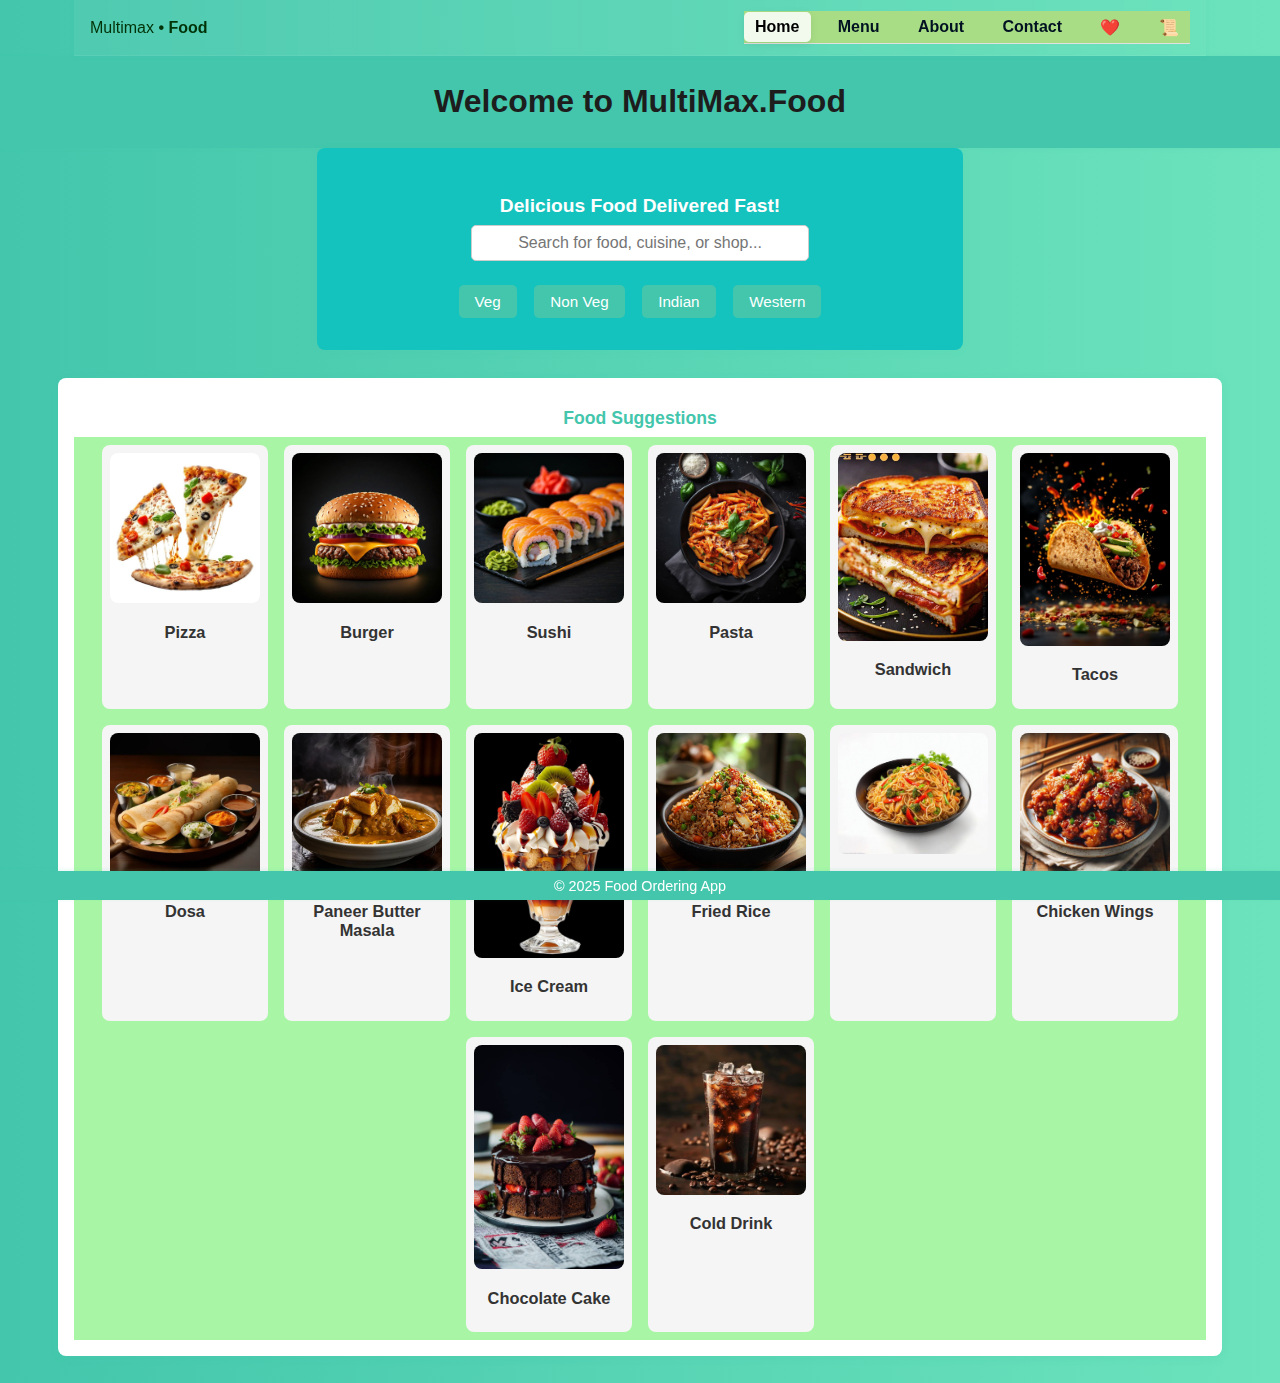
<file: food-ordering-app/index.html>
<!DOCTYPE html>
<html lang="en">
<head>
<meta charset="UTF-8">
<meta name="viewport" content="width=device-width, initial-scale=1.0">
<title>Food Ordering App</title>
<link rel="stylesheet" href="styles/main.css">

<style>
body {
  font-family: Arial, sans-serif;
  background: linear-gradient(to right, #43c6ac, #6ce3bc);
  margin: 0;
  padding: 0;
}

/* Navbar */
.navbar {
  list-style: none;
  display: flex;
  gap: 20px;
  padding: 1rem;
  background: #43c6ac;
}
.nav {
  display: flex;
  justify-content: space-between; /* brand left, links right */
  align-items: center;
  padding: 0.7rem 1rem;
  background: linear-gradient(90deg, rgba(255,255,255,0.06), rgba(255,255,255,0.02));
  backdrop-filter: blur(6px);
  border-bottom: 1px solid rgba(255,255,255,0.06);
  max-width: 1100px;
  margin: 0 auto;
  gap: 1rem;
}

.nav-links {
  display: flex;
  gap: 1rem;
  align-items: center;
}

.nav-links a {
  color: #012;
  text-decoration: none;
  padding: 0.4rem 0.7rem;
  border-radius: 8px;
  font-weight: 600;
}
.nav-links a.active {
  background: rgba(255,255,255,0.85);
  box-shadow: 0 2px 8px rgba(0,0,0,0.08);
}

header h1 {
  text-align: center;
  margin: 1rem 0;
  color: #1d1d1d; /* change to any color you want */
  font-size: 2rem; /* optional, for bigger text */
}
.navbar li a {
  text-decoration: none;
  color: rgb(8, 8, 8);
  font-weight: bold;
}
.navbar li a.active {
  text-decoration: underline;
}

header h1 {
  text-align: center;
  margin: 1rem 0;
}

#banner {
  text-align: center;
  padding: 2rem 1rem;
  background: #15c3be;
  margin: auto;
}

#search-bar {
  width: 70%;
  padding: 0.5rem;
  border-radius: 5px;
  border: 1px solid #ccc;
}

.quick-categories {
  margin-top: 1rem;
}
.quick-categories button {
  padding: 0.5rem 1rem;
  margin: 0 0.3rem;
  border: none;
  border-radius: 5px;
  background: #43c6ac;
  color: white;
  cursor: pointer;
}

#suggestions {
  width: 90%;
  margin: 1rem auto;
  background: #fff;
  border-radius: 8px;
  box-shadow: 0 2px 8px rgba(67,198,172,0.2);
  padding: 1rem;
}

#food-suggestions {
  display: flex;
  flex-wrap: wrap;
  gap: 1rem;
  padding: 0.5rem 0;
  justify-content: center;
}

.food-item {
  width: 150px;
  background: #f5f5f5;
  border-radius: 8px;
  padding: 0.5rem;
  text-align: center;
  cursor: pointer;
  transition: transform 0.2s;
}
.food-item:hover {
  transform: scale(1.05);
}
.food-item img {
  width: 100%;
  border-radius: 8px;
}

/* Popup Styles */
.popup {
  display: none;
  position: fixed;
  top: 0;
  left: 0;
  width: 100%;
  height: 100%;
  background: rgba(0,0,0,0.6);
  justify-content: center;
  align-items: center;
}
.popup-content {
  background: #fff;
  padding: 20px;
  border-radius: 10px;
  width: 300px;
  text-align: center;
  position: relative;
}


.popup-buttons {
  display: flex;
  justify-content: space-around;
  margin-top: 15px;
}

.btn-place {
  background-color: #7095d1;
  color: white;
  padding: 10px 15px;
  border: 2px solid #43c6ac;
  border-radius: 8px;
  cursor: pointer;
  transition: 0.2s;
}
.btn-place:hover {
  background-color: #43c6ac;
}

.btn-menu {
  background-color: #7095d1;
  color: #e5ebea;
  border: 2px solid #43c6ac;
  padding: 10px 15px;
  border-radius: 8px;
  cursor: pointer;
  transition: 0.2s;
}
.btn-menu:hover {
  background-color: #43c6ac;
  color: white;
}
.close {
  position: absolute;
  top: 10px;
  right: 15px;
  font-size: 24px;
  cursor: pointer;
}
</style>
</head>
<body>

<header class="nav" role="banner">
  <div class="brand">Multimax<span style="color:var(--accent-2); font-weight:800"> • Food</span></div>
  <nav class="nav-links" role="navigation" aria-label="Main Navigation">
    <a href="index.html" class="active">Home</a>
    <a href="menu.html">Menu</a>
    <a href="about.html">About</a>
    <a href="contact.html">Contact</a>
    <a href="#" id="wishlist-btn">❤️</a>
    <a href="#" id="orders-btn">📜 </a>
  </nav>
  
</header>
<header>
<h1>Welcome to MultiMax.Food</h1>
</header>



<section id="banner">
  <div class="banner-content">
    <h2>Delicious Food Delivered Fast!</h2>
    <input type="text" id="search-bar" placeholder="Search for food, cuisine, or shop...">
    <div class="quick-categories">
      <button onclick="quickCategory('veg')">Veg</button>
      <button onclick="quickCategory('nonveg')">Non Veg</button>
      <button onclick="quickCategory('indian')">Indian</button>
      <button onclick="quickCategory('western')">Western</button>
    </div>
  </div>
</section>

<main>
  <section id="suggestions">
    <h2>Food Suggestions</h2>
    <div id="food-suggestions"></div>
  </section>
</main>

<footer>
  <p style="text-align:center;">&copy; 2025 Food Ordering App</p>
</footer>

<!-- Popup -->
<div id="popup" class="popup">
  <div class="popup-content">
    <span class="close" onclick="closePopup()">&times;</span>
    <h2 id="popup-name"></h2>
    <p>Price: <span id="popup-price"></span></p>
    <p>Rating: <span id="popup-rating"></span></p>
    <p>Shop: <span id="popup-shop"></span></p>
    <div class="popup-buttons">
      <button class="btn-place" onclick="placeOrder()">Place Order</button>
      <button class="btn-menu" onclick="showInMenu()">Show in Menu</button>
    </div>
  </div>
</div>

<!-- other content like footer, popup, scripts -->

<!-- Wishlist Modal -->
<div id="wishlist-modal" class="popup">
  <div class="popup-content">
    <span class="close" id="close-wishlist">&times;</span>
    <h2>My Wishlist</h2>
    <div id="wishlist-items"></div>
  </div>
</div>

<!-- Orders Modal -->
<div id="orders-modal" class="popup">
  <div class="popup-content">
    <span class="close" id="close-orders">&times;</span>
    <h2>My Orders</h2>
    <div id="orders-items"></div>
  </div>
</div>

</body>
</html>




<script>
const foods = [
  {name: 'Pizza', price: '$12', rating: '4.5⭐', shop: 'Pizza Hut', img: 'images/pizza2.jpg', category:'veg'},
  {name: 'Burger', price: '$8', rating: '4.2⭐', shop: 'McDonalds', img: 'images/burger.jpg', category:'nonveg'},
  {name: 'Sushi', price: '$15', rating: '4.8⭐', shop: 'Sushi World', img: 'images/sushi.jpg', category:'nonveg'},
  {name: 'Pasta', price: '$10', rating: '4.3⭐', shop: 'Italiano', img: 'images/pasta.jpg', category:'veg'},
  {name: 'Sandwich', price: '$6', rating: '4.1⭐', shop: 'Subway', img: 'images/sandwtch.jpg', category:'veg'},
  {name: 'Tacos', price: '$9', rating: '4.4⭐', shop: 'Taco Bell', img: 'images/tacos.jpg', category:'nonveg'},
  {name: 'Dosa', price: '$5', rating: '4.6⭐', shop: 'Indian Spice', img: 'images/dosa.jpg', category:'veg'},
  {name: 'Paneer Butter Masala', price: '$11', rating: '4.7⭐', shop: 'Curry House', img: 'images/panner.jpg', category:'veg'},
  {name: 'Ice Cream', price: '$4', rating: '4.9⭐', shop: 'Cold Stone', img: 'images/ice.jpg', category:'western'},
  {name: 'Fried Rice', price: '$7', rating: '4.3⭐', shop: 'Wok & Roll', img: 'images/fired.jpg', category:'indian'},
  {name: 'Noodles', price: '$6', rating: '4.2⭐', shop: 'Noodle House', img: 'images/noodles.jpg', category:'nonveg'},
  {name: 'Chicken Wings', price: '$12', rating: '4.5⭐', shop: 'Buffalo Grill', img: 'images/wings.jpg', category:'nonveg'},
  {name: 'Chocolate Cake', price: '$5', rating: '4.8⭐', shop: 'Sweet Tooth', img: 'images/chococake.jpg', category:'western'},
  {name: 'Cold Drink', price: '$2', rating: '4.3⭐', shop: 'Coke Cafe', img: 'images/cold.jpg', category:'western'}
];

let menuOrders = [];

document.addEventListener('DOMContentLoaded', () => {
  let wishlist = [];

  // Render food suggestions
  function renderSuggestions(list = foods) {
    const container = document.getElementById('food-suggestions');
    container.innerHTML = '';
    list.forEach(food => {
      const div = document.createElement('div');
      div.classList.add('food-item');
      div.innerHTML = `
        <img src="${food.img}" alt="${food.name}">
        <h3>${food.name}</h3>
      `;
      div.onclick = () => showPopup(food);
      container.appendChild(div);
    });
  }

  // Popup
  function showPopup(food) {
    document.getElementById('popup-name').innerText = food.name;
    document.getElementById('popup-price').innerText = food.price;
    document.getElementById('popup-rating').innerText = food.rating;
    document.getElementById('popup-shop').innerText = food.shop;
    document.getElementById('popup').style.display = 'flex';
  }

  function closePopup() {
    document.getElementById('popup').style.display = 'none';
  }

  // Place Order
  function placeOrder() {
    const foodName = document.getElementById('popup-name').innerText;
    const foodPrice = document.getElementById('popup-price').innerText;
    closePopup();
    alert(`Order Placed Successfully for ${foodName}`);
    menuOrders.push({name: foodName, price: foodPrice});
  }

  // Show in Menu
  function showInMenu() {
    const foodName = document.getElementById('popup-name').innerText;
    closePopup();
    window.location.href = `menu.html?item=${encodeURIComponent(foodName)}`;
  }

  // Search bar
  document.getElementById('search-bar').addEventListener('input', e => {
    const q = e.target.value.toLowerCase();
    const filtered = foods.filter(f => f.name.toLowerCase().includes(q) || f.shop.toLowerCase().includes(q));
    renderSuggestions(filtered);
  });

  // Quick categories
  function quickCategory(type) {
    const filtered = foods.filter(f => f.category === type);
    renderSuggestions(filtered);
  }
  window.quickCategory = quickCategory; // Make accessible from HTML buttons

  // Wishlist Modal
  document.getElementById('wishlist-btn').onclick = () => {
    const container = document.getElementById('wishlist-items');
    container.innerHTML = wishlist.length 
      ? wishlist.map(item => `<p>${item.name} - ${item.price}</p>`).join('')
      : '<p>No items in wishlist yet!</p>';
    document.getElementById('wishlist-modal').style.display = 'flex';
  };
  document.getElementById('close-wishlist').onclick = () => {
    document.getElementById('wishlist-modal').style.display = 'none';
  };

  // Orders Modal
  document.getElementById('orders-btn').onclick = () => {
    const container = document.getElementById('orders-items');
    container.innerHTML = menuOrders.length
      ? menuOrders.map(item => `<p>${item.name} - ${item.price}</p>`).join('')
      : '<p>No orders placed yet!</p>';
    document.getElementById('orders-modal').style.display = 'flex';
  };
  document.getElementById('close-orders').onclick = () => {
    document.getElementById('orders-modal').style.display = 'none';
  };

  // Wishlist button inside popup
  const popupButtons = document.querySelector('.popup-buttons');
  const wishlistBtn = document.createElement('button');
  wishlistBtn.className = 'btn-menu';
  wishlistBtn.innerText = 'Add to Wishlist';
  wishlistBtn.onclick = () => {
    const foodName = document.getElementById('popup-name').innerText;
    const foodPrice = document.getElementById('popup-price').innerText;
    wishlist.push({name: foodName, price: foodPrice});
    alert(`${foodName} added to Wishlist!`);
  };
  popupButtons.appendChild(wishlistBtn);

  // Assign global functions for popup buttons
  window.showPopup = showPopup;
  window.closePopup = closePopup;
  window.placeOrder = placeOrder;
  window.showInMenu = showInMenu;

  // Initial render
  renderSuggestions();
});
</script>








</body>
</html>
</file>
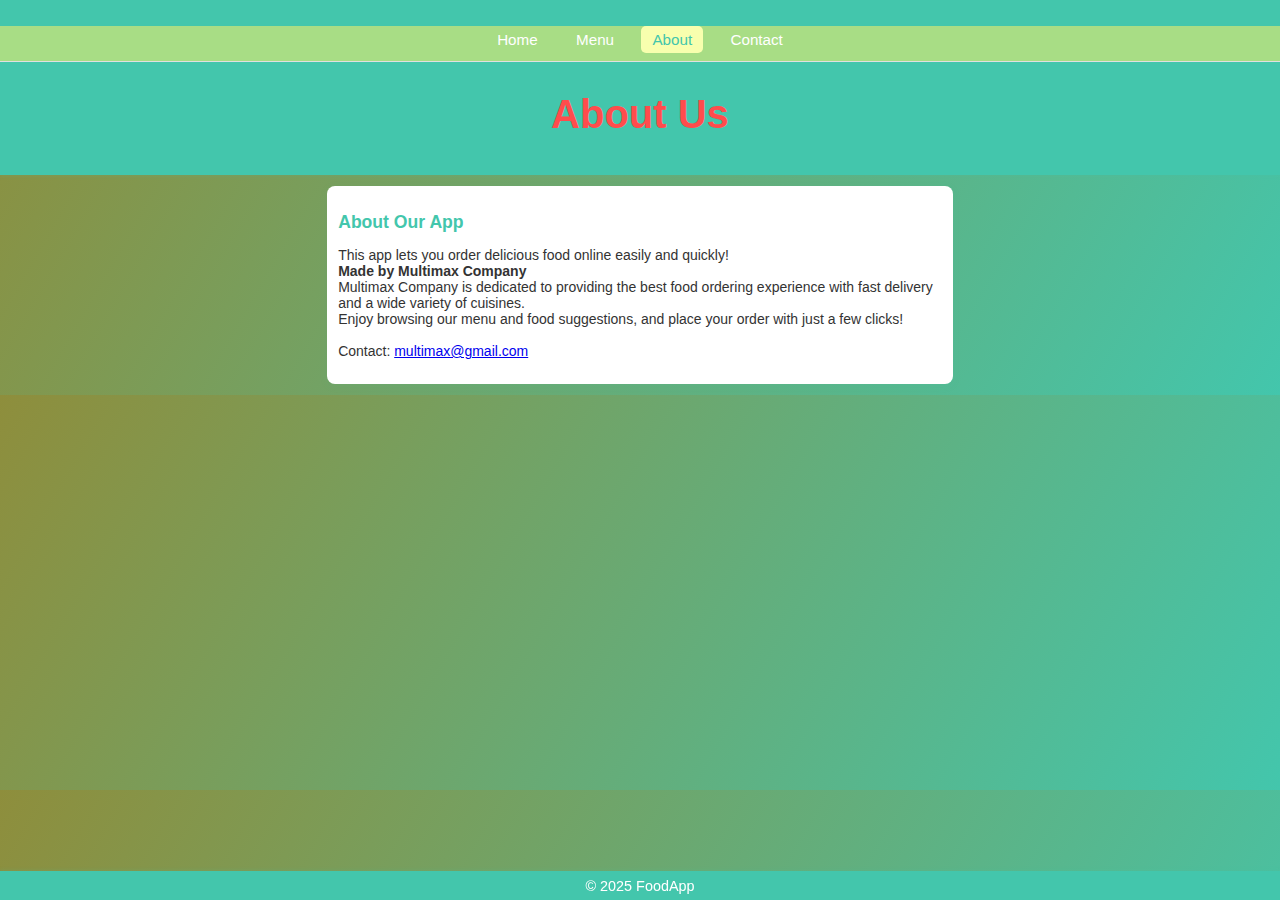
<file: food-ordering-app/about.html>
<!DOCTYPE html>
<html lang="en">
<head>
    <meta charset="UTF-8">
    <meta name="viewport" content="width=device-width, initial-scale=1.0">
    <title>About - Food Ordering App</title>
    <link rel="stylesheet" href="styles/main.css">
</head>
<body>
    <header>
        <nav>
            <ul class="navbar">
                <li><a href="index.html">Home</a></li>
                <li><a href="menu.html">Menu</a></li>
                <li><a href="about.html" class="active">About</a></li>
                <li><a href="contact.html">Contact</a></li>
               

            </ul>
        </nav>
        <h1>About Us</h1>
    </header>
    <main>
        <section>
            <h2>About Our App</h2>
            <p>
                This app lets you order delicious food online easily and quickly!<br>
                <strong>Made by Multimax Company</strong><br>
                Multimax Company is dedicated to providing the best food ordering experience with fast delivery and a wide variety of cuisines.<br>
                Enjoy browsing our menu and food suggestions, and place your order with just a few clicks!<br>
                <br>
                Contact: <a href="mailto:multimax@gmail.com">multimax@gmail.com</a>
            </p>
        </section>
    </main>
    <footer>
        <p>© 2025 FoodApp</p>
    </footer>
</body>
</html>
</file>
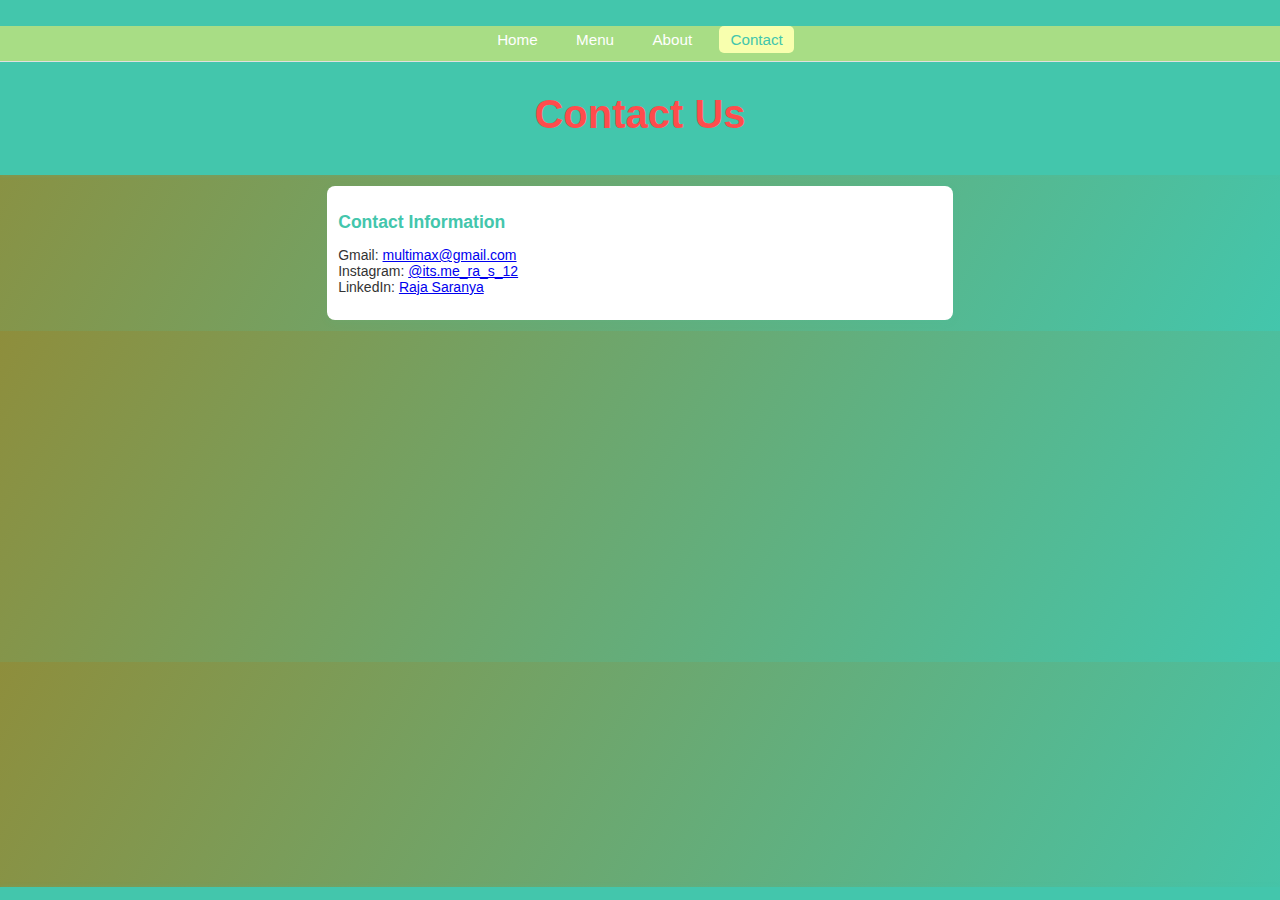
<file: food-ordering-app/contact.html>
<!DOCTYPE html>
<html lang="en">
<head>
    <meta charset="UTF-8">
    <meta name="viewport" content="width=device-width, initial-scale=1.0">
    <title>Contact - Food Ordering App</title>
    <link rel="stylesheet" href="styles/main.css">
</head>
<body>
    <header>
        <nav>
            <ul class="navbar">
                <li><a href="index.html">Home</a></li>
                <li><a href="menu.html">Menu</a></li>
                <li><a href="about.html">About</a></li>
                <li><a href="contact.html" class="active">Contact</a></li>
               
            </ul>
        </nav>
        <h1>Contact Us</h1>
    </header>
    <main>
        <section>
            <h2>Contact Information</h2>
            <p>
                Gmail: <a href="mailto:multimax@gmail.com">multimax@gmail.com</a><br>
                Instagram: <a href="https://www.instagram.com/its.me_ra_s_12/" target="_blank">@its.me_ra_s_12</a><br>
                LinkedIn: <a href="https://www.linkedin.com/in/raja-saranya-ba9545342/" target="_blank">Raja Saranya</a>
            </p>
        </section>
    </main>
    <footer>
        <p></p>
    </footer>
</body>
</html>
</file>
<file: food-ordering-app/styles/main.css>
body {
    font-family: 'Segoe UI', Arial, sans-serif;
    background: linear-gradient(120deg, #8e8e3c 0%, #43c6ac 100%);
    margin: 0;
    padding: 0;
    font-size: 14px;
}


body {
  background-color: #FFF8F0;
  font-family: 'Segoe UI', sans-serif;
  color: #333333;
  margin: 0;
  padding: 0;
}

nav {
  background-color: #a8dd85;
  border-bottom: 1px solid #E0E0E0;
}

nav a {
  color: #333333;
  text-decoration: none;
  padding: 15px 20px;
  display: inline-block;
}

nav a.active {
  background-color: #FFC107;
  color: #000000;
  border-radius: 5px;
}

h1 {
  font-size: 2.5em;
  margin-top: 30px;
  color: #FF4C4C;
}

.search-bar input {
  width: 60%;
  padding: 10px;
  border: 1px solid #CCC;
  border-radius: 5px;
}

.button-group button {
  background-color: #FFC107;
  color: #000;
  border: none;
  padding: 10px 15px;
  margin: 5px;
  border-radius: 5px;
  cursor: pointer;
}

.button-group button:hover {
  background-color: #FF5722;
  color: #FFF;
}

footer {
  background-color: #F1F1F1;
  text-align: center;
  padding: 20px;
  font-size: 0.9em;
  color: #666;
}









header {
    background: #43c6ac;
    color: #023207;
    padding: 0.7rem 0;
    text-align: center;
    box-shadow: 0 1px 4px rgba(67,198,172,0.15);
    animation: fadeInDown 0.7s;
    font-size: 1rem;
}

.navbar {
    list-style: none;
    display: flex;
    justify-content: center;
    gap: 1rem;
    padding: 0;
    margin-bottom: 0.5rem;
    font-size: 0.95rem;
}

.navbar a {
    text-decoration: none;
    color: #fff;
    font-weight: 500;
    font-size: 0.95rem;
    padding: 0.3rem 0.7rem;
    border-radius: 4px;
    transition: background 0.2s, color 0.2s;
}

.navbar a:hover, .navbar a.active {
    background: #f8ffae;
    color: #43c6ac;
}

main {
    display: flex;
    justify-content: space-around;
    margin: 0.7rem;
    gap: 0.7rem;
}

section {
    background: #fff;
    border-radius: 8px;
    box-shadow: 0 2px 8px rgba(67,198,172,0.08);
    padding: 0.7rem;
    width: 48%;
    min-width: 180px;
    animation: fadeInUp 0.7s;
}

h2 {
    color: #43c6ac;
    margin-bottom: 0.5rem;
    font-size: 1.1rem;
}

#menu-items {
    display: flex;
    flex-direction: column;
    gap: 0.7rem;
}

.menu-item {
    display: flex;
    justify-content: space-between;
    align-items: center;
    background: #f8ffae;
    border-radius: 5px;
    padding: 0.4rem 0.7rem;
    box-shadow: 0 1px 4px rgba(67,198,172,0.06);
    transition: transform 0.2s, box-shadow 0.2s;
    animation: fadeIn 0.5s;
    font-size: 0.95rem;
}

.menu-item:hover {
    transform: scale(1.02);
    box-shadow: 0 2px 8px rgba(67,198,172,0.12);
}

.menu-item button {
    background: #43c6ac;
    color: #ffffff;
    border: none;
    border-radius: 4px;
    padding: 0.2rem 0.6rem;
    cursor: pointer;
    font-size: 0.92rem;
    transition: background 0.2s, transform 0.2s;
}

.menu-item button:hover {
    background: #f8ffae;
    color: #43c6ac;
    transform: scale(1.07);
}

.menu-img {
    width: 40px;
    height: 40px;
    object-fit: cover;
    border-radius: 5px;
    margin-right: 0.7rem;
    box-shadow: 0 1px 4px rgba(67,198,172,0.12);
}

#order-summary {
    min-height: 120px;
}

#summary {
    margin-top: 0.5rem;
    font-size: 0.95rem;
}

#place-order-btn {
    margin-top: 1rem;
    padding: 0.6rem 1.2rem;
    background: #43c6ac;   /* theme color */
    color: #fff;
    border: none;
    border-radius: 6px;
    cursor: pointer;
    font-weight: bold;
    transition: 0.2s;
}

#place-order-btn:hover {
    background: #34a393;   /* slightly darker on hover */
}

#place-order-btn {
    margin-top: 0.7rem;
    background: #43c6ac;
    color: #afe87d;
    border: none;
    border-radius: 5px;
    padding: 0.4rem 1rem;
    font-size: 0.95rem;
    cursor: pointer;
    box-shadow: 0 1px 4px rgba(67,198,172,0.09);
    transition: background 0.2s, transform 0.2s;
    animation: fadeIn 0.7s;
}

#place-order-btn:hover {
    background: #f8ffae;
    color: #43c6ac;
    transform: scale(1.04);
}

footer {
    text-align: center;
    padding: 0.4rem 0;
    background: #43c6ac;
    color: #fff;
    position: fixed;
    width: 100%;
    bottom: 0;
    box-shadow: 0 -1px 4px rgba(67,198,172,0.15);
    animation: fadeInUp 0.7s;
    font-size: 0.92rem;
}

footer p {
    margin: 0;
    font-size: 0.9rem;
}

#suggestions {
    width: 90%;
    max-width: 1200px;       /* max width so it doesn’t stretch too much */
    margin: 2rem auto;       /* auto left/right margin = centered */
    background: #68e98c;
    border-radius: 12px;
    box-shadow: 0 4px 12px rgba(67,198,172,0.2);
    padding: 2rem 1rem;
    text-align: center;      /* center header and contents */
}


/* Add another section style for food suggestions if needed */
#suggestions-alt {
    width: 98vw;
    max-width: 1600px;
    margin-left: 50%;
    transform: translateX(-50%);
    background: #6fde6b;
    border-radius: 16px;
    box-shadow: 0 4px 16px rgba(67,198,172,0.12);
    padding: 2.5rem 1.5rem;
    margin-bottom: 1.5rem;
    min-height: 50vh;
    display: flex;
    flex-direction: column;
    align-items: center;
}

#food-suggestions {
    display: flex;
    flex-direction: row;
    
    background: #a8f6a5;
    flex-wrap: nowrap; /* horizontal scroll */
    overflow-x: auto;
    padding: 0.5rem 0;
    scroll-behavior: smooth;
}

.food-item {
    min-width: 150px; /* width of each card */
    max-width: 150px;
    background: #bae1ae;
    border-radius: 8px;
    padding: 0.5rem;
    text-align: center;
    cursor: pointer;
    flex-shrink: 0; /* prevent shrinking so it stays in scroll */
    transition: transform 0.2s;
}
#food-suggestions::-webkit-scrollbar {
    height: 6px;
}
#food-suggestions::-webkit-scrollbar-thumb {
    background: #2fcbac;
    border-radius: 3px;
}
  /* taller padding */


#food-suggestions {
    display: flex;
    gap: 1rem;
    flex-wrap: wrap;       /* wrap to next line if needed */
    justify-content: flex-start;
    padding-top: 1rem;
}

.food-item {
    width: 150px;
    background: #80e2c8;   /* light teal matching theme */
    border-radius: 10px;
    padding: 0.5rem;
    text-align: center;
    cursor: pointer;
    transition: transform 0.2s, box-shadow 0.2s;
}

.food-item:hover {
    transform: scale(1.05);
    box-shadow: 0 4px 10px rgba(67,198,172,0.4); /* highlight on hover */
}

.food-item img {
    width: 100%;
    border-radius: 8px;
}
#suggestions {
    width: 90%;
    max-width: 1200px;       /* max width so it doesn’t stretch too much */
    margin: 2rem auto;       /* auto left/right margin = centered */
    background: #8cf198;
    border-radius: 12px;
    box-shadow: 0 4px 12px rgba(67,198,172,0.2);
    padding: 2rem 1rem;
    text-align: center;      /* center header and contents */
}


#food-suggestions {
    display: grid;
    grid-template-columns: repeat(auto-fit, minmax(150px, 1fr));
    gap: 1.5rem;
}

.food-item {
    background: #68c8af; /* light teal matching theme */
    border-radius: 10px;
    padding: 0.5rem;
    text-align: center;
    cursor: pointer;
    transition: transform 0.2s, box-shadow 0.2s;
}

.food-item:hover {
    transform: scale(1.05);
    box-shadow: 0 4px 10px rgba(67,198,172,0.4);
}

.food-item img {
    width: 100%;
    border-radius: 8px;
}
#suggestions {
    width: 90%;
    max-width: 1200px;       /* max width so it doesn’t stretch too much */
    margin: 2rem auto;       /* auto left/right margin = centered */
    background: #8dd18d;
    border-radius: 12px;
    box-shadow: 0 4px 12px rgba(67,198,172,0.2);
    padding: 2rem 1rem;
    text-align: center;      /* center header and contents */
}
 /* taller padding for white bar */


#food-suggestions {
    display: grid;
    grid-template-columns: repeat(auto-fit, minmax(150px, 1fr));
    gap: 1.5rem;
}

.food-item {
    background: #e0f7f1; /* light teal matching theme */
    border-radius: 10px;
    padding: 0.5rem;
    text-align: center;
    cursor: pointer;
    transition: transform 0.2s, box-shadow 0.2s;
}

.food-item:hover {
    transform: scale(1.05);
    box-shadow: 0 4px 10px rgba(67,198,172,0.4);
}

.food-item img {
    width: 100%;
    border-radius: 8px;
}


.suggestion-item {
    background: #f8ffae;
    border-radius: 12px;
    box-shadow: 0 2px 8px rgba(67,198,172,0.08);
    padding: 1.2rem;
    min-width: 180px;
    min-height: 220px;
    display: flex;
    flex-direction: column;
    align-items: center;
    justify-content: flex-start;
    transition: transform 0.2s, box-shadow 0.2s;
    animation: fadeIn 0.5s;
}

.suggestion-item:hover {
    transform: scale(1.04);
    box-shadow: 0 4px 16px rgba(67,198,172,0.18);
}

.suggestion-img {
    width: 120px;
    height: 120px;
    object-fit: cover;
    border-radius: 10px;
    margin-bottom: 1rem;
    box-shadow: 0 2px 8px rgba(67,198,172,0.12);
}

.suggestion-info {
    font-size: 1.1rem;
    text-align: center;
}

.shop {
    color: #43c6ac;
    font-weight: 500;
    font-size: 0.92rem;
}

.plus-btn, .remove-btn {
    border: none;
    border-radius: 50%;
    width: 32px;
    height: 32px;
    font-size: 1.2rem;
    cursor: pointer;
    margin-left: 8px;
    transition: background 0.2s, box-shadow 0.2s, transform 0.2s;
    box-shadow: 0 2px 8px rgba(67,198,172,0.18), 0 0 0 2px #fff inset;
    display: flex;
    align-items: center;
    justify-content: center;
    font-weight: bold;
    outline: none;
}

.plus-btn {
    background: linear-gradient(135deg, #43c6ac 60%, #f8ffae 100%);
    color: #fff;
    border: 2px solid #43c6ac;
}

.plus-btn:hover {
    background: linear-gradient(135deg, #f8ffae 60%, #43c6ac 100%);
    color: #43c6ac;
    box-shadow: 0 4px 16px rgba(67,198,172,0.25);
    transform: scale(1.18) rotate(10deg);
}

.remove-btn {
    background: linear-gradient(135deg, #ff6f61 60%, #fff 100%);
    color: #fff;
    border: 2px solid #ff6f61;
}

.remove-btn:hover {
    background: linear-gradient(135deg, #fff 60%, #ff6f61 100%);
    color: #ff6f61;
    box-shadow: 0 4px 16px rgba(255,111,97,0.25);
    transform: scale(1.18) rotate(-10deg);
}

#menu-controls {
    display: flex;
    gap: 0.7rem;
    margin-bottom: 0.7rem;
}

#menu-controls select {
    padding: 0.3rem 0.7rem;
    border-radius: 5px;
    border: 1px solid #43c6ac;
    font-size: 0.95rem;
    background: #f8ffae;
    color: #43c6ac;
    outline: none;
    transition: border 0.2s;
}

#menu-controls select:focus {
    border: 2px solid #43c6ac;
}

.menu-cat {
    font-size: 0.85rem;
    color: #888;
    background: #e0f7fa;
    border-radius: 4px;
    padding: 0.1rem 0.4rem;
    margin-top: 0.2rem;
    display: inline-block;
}

#banner {
    background: linear-gradient(90deg, #43c6ac 60%, #f8ffae 100%);
    padding: 1rem 0.5rem;
    border-radius: 8px;
    box-shadow: 0 2px 8px rgba(67,198,172,0.08);
    animation: fadeInDown 0.7s;
    margin-bottom: 0.7rem;
    display: flex;
    justify-content: center;
    align-items: center;
}

.banner-content {
    display: flex;
    flex-direction: column;
    align-items: center;
    width: 100%;
}

.banner-content h2 {
    color: #fff;
    font-size: 1.2rem;
    margin-bottom: 0.5rem;
    text-align: center;
    width: 100%;
}

#search-bar {
    width: 60%;
    max-width: 320px;
    padding: 0.4rem 0.8rem;
    border-radius: 5px;
    border: 1px solid #43c6ac;
    font-size: 1rem;
    margin-bottom: 0.5rem;
    outline: none;
    transition: border 0.2s;
    display: block;
    margin-left: auto;
    margin-right: auto;
    text-align: center;
}

.quick-categories {
    display: flex;
    justify-content: center;
    align-items: center;
    gap: 0.5rem;
    margin-top: 0.3rem;
    width: 100%;
    text-align: center;
}

.quick-categories button {
    background: #fff;
    color: #43c6ac;
    border: 1px solid #43c6ac;
    border-radius: 5px;
    padding: 0.3rem 0.8rem;
    font-size: 0.95rem;
    cursor: pointer;
    transition: background 0.2s, color 0.2s, transform 0.2s;
}

.quick-categories button:hover {
    background: #43c6ac;
    color: #fff;
    transform: scale(1.08);
}







/* Animations */
@keyframes fadeInDown {
    from { opacity: 0; transform: translateY(-15px);}
    to { opacity: 1; transform: translateY(0);}
}

@keyframes fadeInUp {
    from { opacity: 0; transform: translateY(15px);}
    to { opacity: 1; transform: translateY(0);}
}

@keyframes fadeIn {
    from { opacity: 0;}
    to { opacity: 1;}
}
</file>
